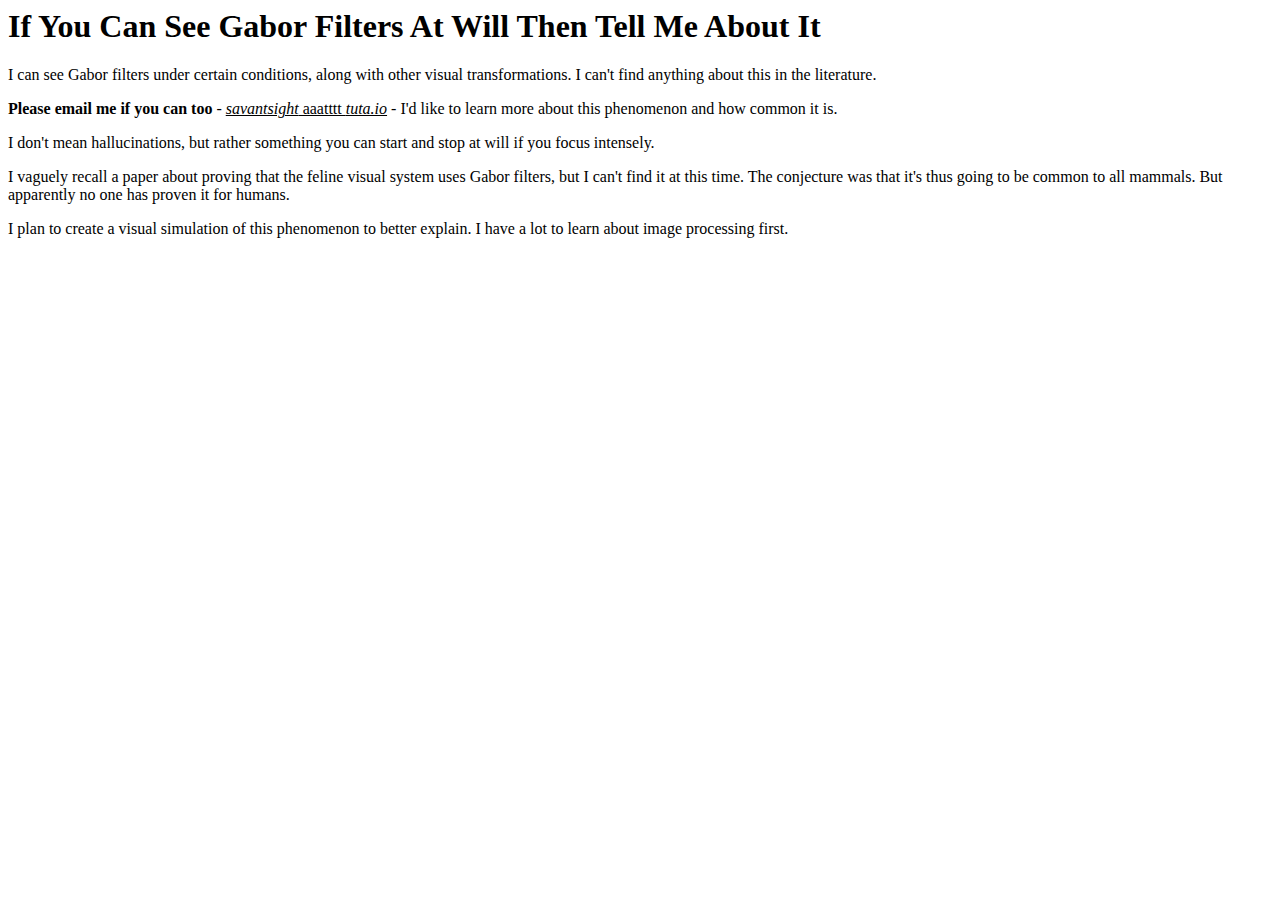
<file: index.html>
<html>
    <head>
        <title>Gabor Filters in the Human Visual System</title>
    </head>
    <body>
        <h1>If You Can See Gabor Filters At Will Then Tell Me About It</h1>
        <p>I can see Gabor filters under certain conditions, along with other visual transformations. I can't find anything about this in the literature.</p>
        <p><strong>Please email me if you can too</strong> - <span style="text-decoration: underline;"><em>savantsight</em> aaatttt <em>tuta.io</em></span> - I'd like to learn more about this phenomenon and how common it is.</p>
        <p>I don't mean hallucinations, but rather something you can start and stop at will if you focus intensely.</p>
        <p>I vaguely recall a paper about proving that the feline visual system uses Gabor filters, but I can't find it at this time. The conjecture was that it's thus going to be common to all mammals. But apparently no one has proven it for humans.</p>
        <p>I plan to create a visual simulation of this phenomenon to better explain. I have a lot to learn about image processing first.</p>
    </body>
</html>
</file>
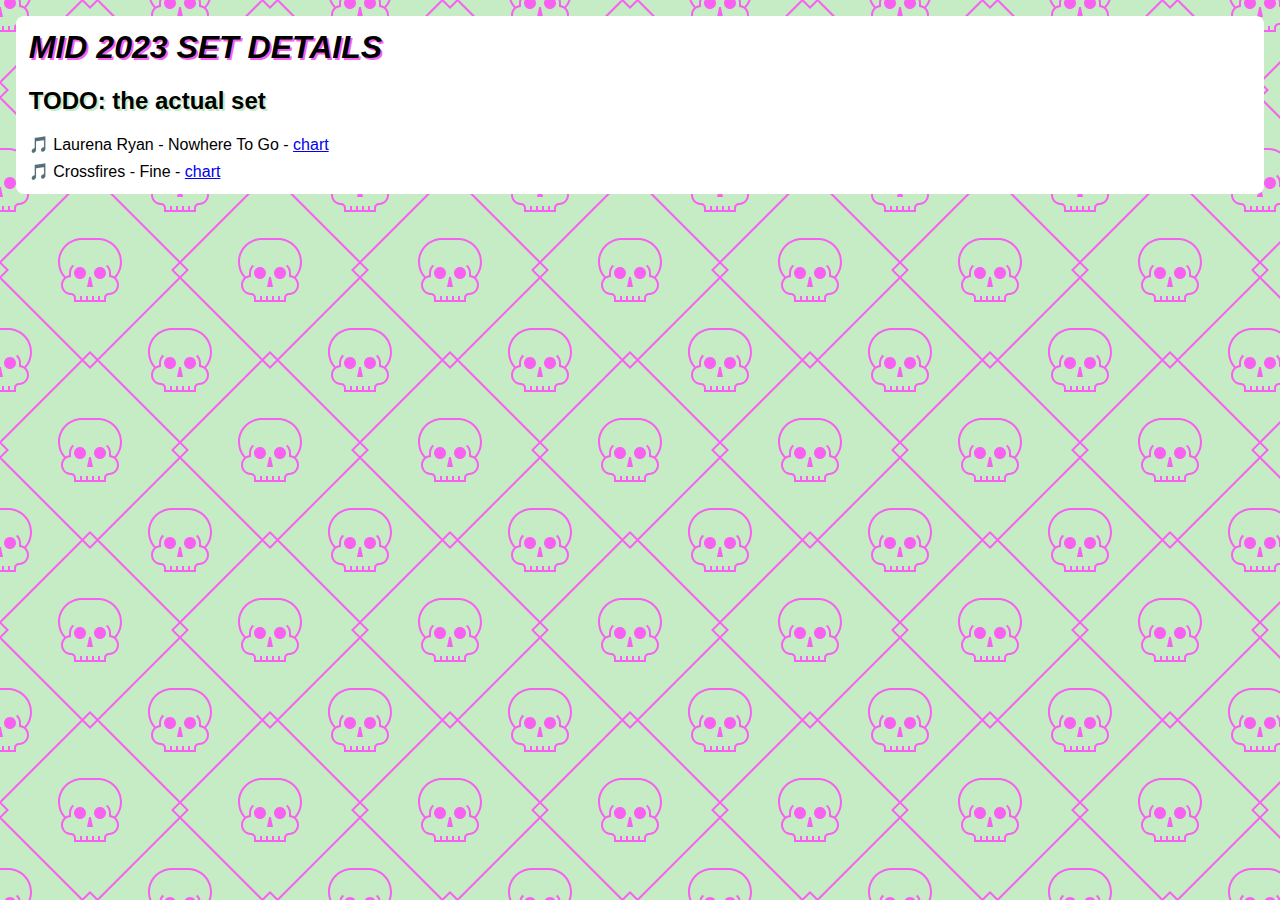
<file: cfs/index.html>
<html>
    <head>
        <link rel="stylesheet" href="index.css">
        <title>🎵 Mid 2023 Set 🎵</title>
    </head>
    <body>
        <div id="main">
            <h1>Mid 2023 Set Details</h1>
            <h2>TODO: the actual set</h2>
            <ul>
                <li>Laurena Ryan - Nowhere To Go - <a href="./assets/charts/nowhere_to_go_bass_and_chords.pdf">chart</a></li>
                <li>Crossfires - Fine - <a href="./assets/charts/ribface_fine.pdf">chart</a></li>
            </ul>
        </div>
    </body>
</html>
</file>
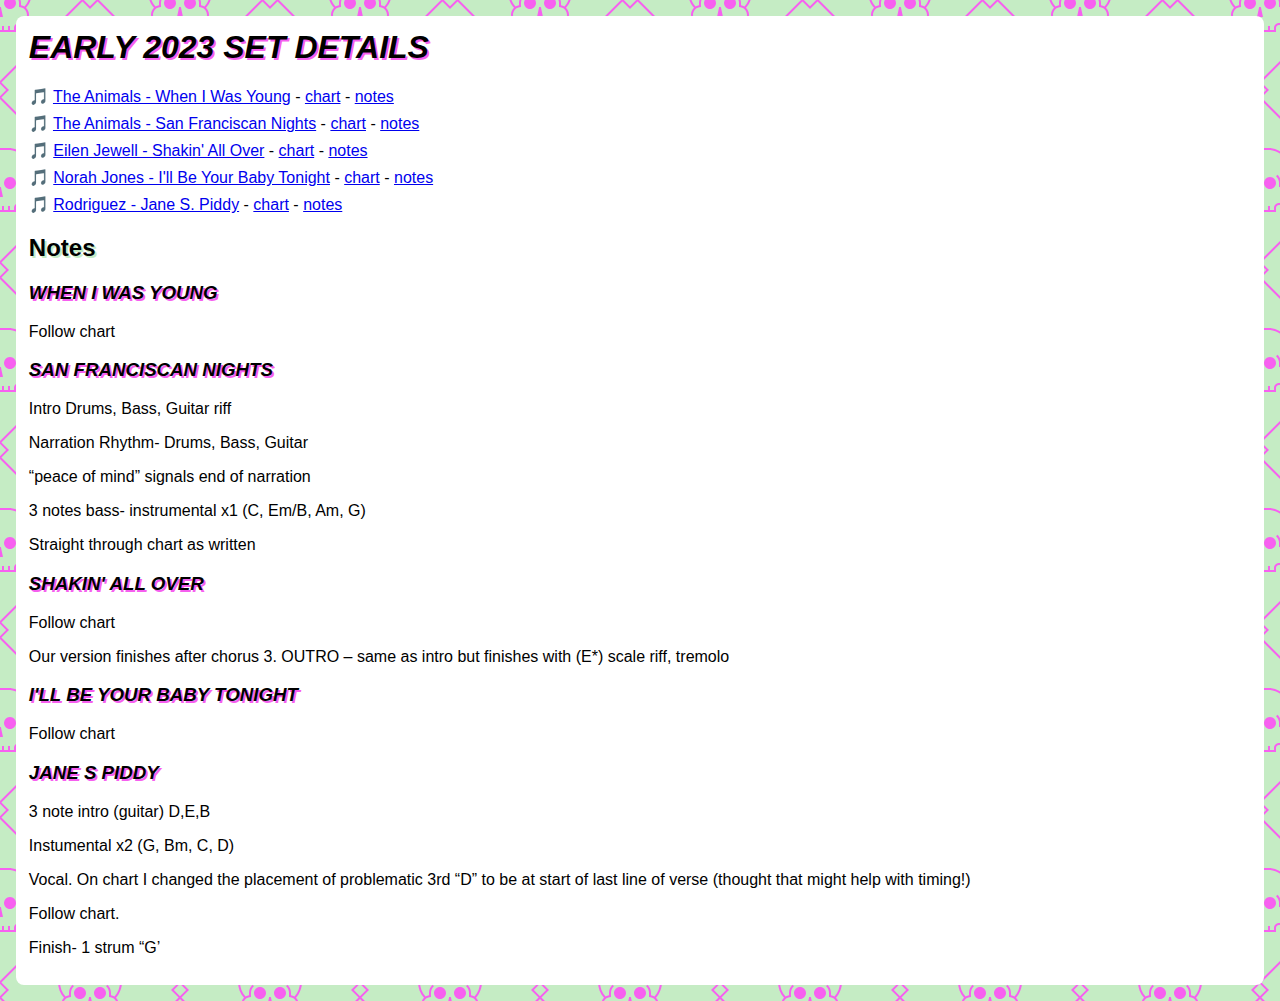
<file: dts/index.html>
<html>
    <head>
        <link rel="stylesheet" href="index.css">
        <title>🎵 Early 2023 Set 🎵</title>
    </head>
    <body>
        <div id="main">
            <h1>Early 2023 Set Details</h1>
            <ul>
                <li><a href="https://www.youtube.com/watch?v=iPKTQkkK3YM" target="_blank" rel="noreferrer">The Animals - When I Was Young</a> - <a href="./assets/charts/when_i_was_young_chart.pdf">chart</a> - <a href="#when-i-was-young">notes</a></li>
                <li><a href="https://www.youtube.com/watch?v=y4G3KPP1Nts" target="_blank" rel="noreferrer">The Animals - San Franciscan Nights</a> - <a href="./assets/charts/san_franciscan_nights_chart.pdf">chart</a> - <a href="#san-franciscan-nights">notes</a></li>
                <li><a href="https://www.youtube.com/watch?v=K09QIBIqrfE" target="_blank" rel="noreferrer">Eilen Jewell - Shakin' All Over</a> - <a href="./assets/charts/shakin_all_over_chart.pdf">chart</a> - <a href="#shakin-all-over">notes</a></li>
                <li><a href="https://www.youtube.com/watch?v=UlVpVIeY74U" target="_blank" rel="noreferrer">Norah Jones - I'll Be Your Baby Tonight</a> - <a href="./assets/charts/ill_be_your_baby_tonight_chart.pdf">chart</a> - <a href="#ill-be-your-baby-tonight">notes</a></li>
                <li><a href="https://www.youtube.com/watch?v=8FJ_yCxpjLw" target="_blank" rel="noreferrer">Rodriguez - Jane S. Piddy</a> - <a href="./assets/charts/jane_s_piddy_chart.pdf">chart</a> - <a href="#jane-s-piddy">notes</a></li>
            </ul>

            <h2>Notes</h2>
            <h3 id="when-i-was-young">WHEN I WAS YOUNG</h3>
            <p>Follow chart</p>

            <h3 id="san-franciscan-nights">SAN FRANCISCAN NIGHTS</h3>
            <p>Intro    Drums, Bass, Guitar riff</p>
            <p>Narration   Rhythm- Drums, Bass, Guitar</p>
            <p>“peace of mind” signals end of narration</p>
            <p>3 notes bass- instrumental x1 (C, Em/B, Am, G)</p>
            <p>Straight through chart as written</p>

            <h3 id="shakin-all-over">SHAKIN' ALL OVER</h3>
            <p>Follow chart</p>
            <p>Our version finishes after chorus 3. OUTRO – same as intro but finishes with (E*) scale riff, tremolo</p>

            <h3 id="ill-be-your-baby-tonight">I'LL BE YOUR BABY TONIGHT</h3>
            <p>Follow chart</p>

            <h3 id="jane-s-piddy">JANE S PIDDY</h3>
            <p>3 note intro (guitar) D,E,B</p>
            <p>Instumental x2  (G, Bm, C, D)</p>
            <p>Vocal. On chart I changed the placement of problematic 3rd “D” to be at start of last line of verse (thought that might help with timing!)</p>
            <p>Follow chart.</p>
            <p>Finish- 1 strum “G’</p>
        </div>
    </body>
</html>
</file>
<file: cfs/index.css>
div#main {
    background-color: #fff;
    color: #000;
    font-family: sans-serif;
    margin: 1em;
    padding: 0.8em;
    border-radius: 0.5em;
}

h1 {
    margin-top: 0;
    font-style: italic;
    text-shadow: 2px 2px #f65fef;
    text-transform: uppercase;
}

h2 {
    text-shadow: 2px 2px #c5ecc4;
}

h3 {
    font-style: italic;
    text-shadow: 2px 2px #f65fef;
}

ul {
    list-style: none;
    margin: 0;
    padding: 0;
}

li::before {
    content: "🎵 ";
}

li:not(:last-child) {
    margin-bottom: 0.5em;
}

a:hover {
    color: #000;
    text-decoration-line: none;
}

body {
    margin: 0;
    padding: 0;
    background-color: #c5ecc4;
    background-image: url("data:image/svg+xml,%3Csvg width='180' height='180' viewBox='0 0 180 180' xmlns='http://www.w3.org/2000/svg'%3E%3Cpath d='M82.42 180h-1.415L0 98.995v-2.827L6.167 90 0 83.833V81.004L81.005 0h2.827L90 6.167 96.167 0H98.996L180 81.005v2.827L173.833 90 180 96.167V98.996L98.995 180h-2.827L90 173.833 83.833 180H82.42zm0-1.414L1.413 97.58 8.994 90l-7.58-7.58L82.42 1.413 90 8.994l7.58-7.58 81.006 81.005-7.58 7.58 7.58 7.58-81.005 81.006-7.58-7.58-7.58 7.58zM175.196 0h-25.832c1.033 2.924 2.616 5.59 4.625 7.868C152.145 9.682 151 12.208 151 15c0 5.523 4.477 10 10 10 1.657 0 3 1.343 3 3v4h16V0h-4.803c.51.883.803 1.907.803 3 0 3.314-2.686 6-6 6s-6-2.686-6-6c0-1.093.292-2.117.803-3h10.394-13.685C161.18.938 161 1.948 161 3v4c-4.418 0-8 3.582-8 8s3.582 8 8 8c2.76 0 5 2.24 5 5v2h4v-4h2v4h4v-4h2v4h2V0h-4.803zm-15.783 0c-.27.954-.414 1.96-.414 3v2.2c-1.25.254-2.414.74-3.447 1.412-1.716-1.93-3.098-4.164-4.054-6.612h7.914zM180 17h-3l2.143-10H180v10zm-30.635 163c-.884-2.502-1.365-5.195-1.365-8 0-13.255 10.748-24 23.99-24H180v32h-30.635zm12.147 0c.5-1.416 1.345-2.67 2.434-3.66l-1.345-1.48c-1.498 1.364-2.62 3.136-3.186 5.14H151.5c-.97-2.48-1.5-5.177-1.5-8 0-12.15 9.84-22 22-22h8v30h-18.488zm13.685 0c-1.037-1.793-2.976-3-5.197-3-2.22 0-4.16 1.207-5.197 3h10.394zM0 148h8.01C21.26 148 32 158.742 32 172c0 2.805-.48 5.498-1.366 8H0v-32zm0 2h8c12.15 0 22 9.847 22 22 0 2.822-.53 5.52-1.5 8h-7.914c-.567-2.004-1.688-3.776-3.187-5.14l-1.346 1.48c1.09.99 1.933 2.244 2.434 3.66H0v-30zm15.197 30c-1.037-1.793-2.976-3-5.197-3-2.22 0-4.16 1.207-5.197 3h10.394zM0 32h16v-4c0-1.657 1.343-3 3-3 5.523 0 10-4.477 10-10 0-2.794-1.145-5.32-2.992-7.134C28.018 5.586 29.6 2.924 30.634 0H0v32zm0-2h2v-4h2v4h4v-4h2v4h4v-2c0-2.76 2.24-5 5-5 4.418 0 8-3.582 8-8s-3.582-8-8-8V3c0-1.052-.18-2.062-.512-3H0v30zM28.5 0c-.954 2.448-2.335 4.683-4.05 6.613-1.035-.672-2.2-1.16-3.45-1.413V3c0-1.04-.144-2.046-.414-3H28.5zM0 17h3L.857 7H0v10zM15.197 0c.51.883.803 1.907.803 3 0 3.314-2.686 6-6 6S4 6.314 4 3c0-1.093.292-2.117.803-3h10.394zM109 115c-1.657 0-3 1.343-3 3v4H74v-4c0-1.657-1.343-3-3-3-5.523 0-10-4.477-10-10 0-2.793 1.145-5.318 2.99-7.132C60.262 93.638 58 88.084 58 82c0-13.255 10.748-24 23.99-24h16.02C111.26 58 122 68.742 122 82c0 6.082-2.263 11.636-5.992 15.866C117.855 99.68 119 102.206 119 105c0 5.523-4.477 10-10 10zm0-2c-2.76 0-5 2.24-5 5v2h-4v-4h-2v4h-4v-4h-2v4h-4v-4h-2v4h-4v-4h-2v4h-4v-2c0-2.76-2.24-5-5-5-4.418 0-8-3.582-8-8s3.582-8 8-8v-4c0-2.64 1.136-5.013 2.946-6.66L72.6 84.86C70.39 86.874 69 89.775 69 93v2.2c-1.25.254-2.414.74-3.447 1.412C62.098 92.727 60 87.61 60 82c0-12.15 9.84-22 22-22h16c12.15 0 22 9.847 22 22 0 5.61-2.097 10.728-5.55 14.613-1.035-.672-2.2-1.16-3.45-1.413V93c0-3.226-1.39-6.127-3.6-8.14l-1.346 1.48C107.864 87.987 109 90.36 109 93v4c4.418 0 8 3.582 8 8s-3.582 8-8 8zM90.857 97L93 107h-6l2.143-10h1.714zM80 99c3.314 0 6-2.686 6-6s-2.686-6-6-6-6 2.686-6 6 2.686 6 6 6zm20 0c3.314 0 6-2.686 6-6s-2.686-6-6-6-6 2.686-6 6 2.686 6 6 6z' fill='%23f75ef0' fill-opacity='0.99' fill-rule='evenodd'/%3E%3C/svg%3E");
}
</file>
<file: dts/index.css>
div#main {
    background-color: #fff;
    color: #000;
    font-family: sans-serif;
    margin: 1em;
    padding: 0.8em;
    border-radius: 0.5em;
}

h1 {
    margin-top: 0;
    font-style: italic;
    text-shadow: 2px 2px #f65fef;
    text-transform: uppercase;
}

h2 {
    text-shadow: 2px 2px #c5ecc4;
}

h3 {
    font-style: italic;
    text-shadow: 2px 2px #f65fef;
}

ul {
    list-style: none;
    margin: 0;
    padding: 0;
}

li::before {
    content: "🎵 ";
}

li:not(:last-child) {
    margin-bottom: 0.5em;
}

a:hover {
    color: #000;
    text-decoration-line: none;
}

body {
    margin: 0;
    padding: 0;
    background-color: #c5ecc4;
    background-image: url("data:image/svg+xml,%3Csvg width='180' height='180' viewBox='0 0 180 180' xmlns='http://www.w3.org/2000/svg'%3E%3Cpath d='M82.42 180h-1.415L0 98.995v-2.827L6.167 90 0 83.833V81.004L81.005 0h2.827L90 6.167 96.167 0H98.996L180 81.005v2.827L173.833 90 180 96.167V98.996L98.995 180h-2.827L90 173.833 83.833 180H82.42zm0-1.414L1.413 97.58 8.994 90l-7.58-7.58L82.42 1.413 90 8.994l7.58-7.58 81.006 81.005-7.58 7.58 7.58 7.58-81.005 81.006-7.58-7.58-7.58 7.58zM175.196 0h-25.832c1.033 2.924 2.616 5.59 4.625 7.868C152.145 9.682 151 12.208 151 15c0 5.523 4.477 10 10 10 1.657 0 3 1.343 3 3v4h16V0h-4.803c.51.883.803 1.907.803 3 0 3.314-2.686 6-6 6s-6-2.686-6-6c0-1.093.292-2.117.803-3h10.394-13.685C161.18.938 161 1.948 161 3v4c-4.418 0-8 3.582-8 8s3.582 8 8 8c2.76 0 5 2.24 5 5v2h4v-4h2v4h4v-4h2v4h2V0h-4.803zm-15.783 0c-.27.954-.414 1.96-.414 3v2.2c-1.25.254-2.414.74-3.447 1.412-1.716-1.93-3.098-4.164-4.054-6.612h7.914zM180 17h-3l2.143-10H180v10zm-30.635 163c-.884-2.502-1.365-5.195-1.365-8 0-13.255 10.748-24 23.99-24H180v32h-30.635zm12.147 0c.5-1.416 1.345-2.67 2.434-3.66l-1.345-1.48c-1.498 1.364-2.62 3.136-3.186 5.14H151.5c-.97-2.48-1.5-5.177-1.5-8 0-12.15 9.84-22 22-22h8v30h-18.488zm13.685 0c-1.037-1.793-2.976-3-5.197-3-2.22 0-4.16 1.207-5.197 3h10.394zM0 148h8.01C21.26 148 32 158.742 32 172c0 2.805-.48 5.498-1.366 8H0v-32zm0 2h8c12.15 0 22 9.847 22 22 0 2.822-.53 5.52-1.5 8h-7.914c-.567-2.004-1.688-3.776-3.187-5.14l-1.346 1.48c1.09.99 1.933 2.244 2.434 3.66H0v-30zm15.197 30c-1.037-1.793-2.976-3-5.197-3-2.22 0-4.16 1.207-5.197 3h10.394zM0 32h16v-4c0-1.657 1.343-3 3-3 5.523 0 10-4.477 10-10 0-2.794-1.145-5.32-2.992-7.134C28.018 5.586 29.6 2.924 30.634 0H0v32zm0-2h2v-4h2v4h4v-4h2v4h4v-2c0-2.76 2.24-5 5-5 4.418 0 8-3.582 8-8s-3.582-8-8-8V3c0-1.052-.18-2.062-.512-3H0v30zM28.5 0c-.954 2.448-2.335 4.683-4.05 6.613-1.035-.672-2.2-1.16-3.45-1.413V3c0-1.04-.144-2.046-.414-3H28.5zM0 17h3L.857 7H0v10zM15.197 0c.51.883.803 1.907.803 3 0 3.314-2.686 6-6 6S4 6.314 4 3c0-1.093.292-2.117.803-3h10.394zM109 115c-1.657 0-3 1.343-3 3v4H74v-4c0-1.657-1.343-3-3-3-5.523 0-10-4.477-10-10 0-2.793 1.145-5.318 2.99-7.132C60.262 93.638 58 88.084 58 82c0-13.255 10.748-24 23.99-24h16.02C111.26 58 122 68.742 122 82c0 6.082-2.263 11.636-5.992 15.866C117.855 99.68 119 102.206 119 105c0 5.523-4.477 10-10 10zm0-2c-2.76 0-5 2.24-5 5v2h-4v-4h-2v4h-4v-4h-2v4h-4v-4h-2v4h-4v-4h-2v4h-4v-2c0-2.76-2.24-5-5-5-4.418 0-8-3.582-8-8s3.582-8 8-8v-4c0-2.64 1.136-5.013 2.946-6.66L72.6 84.86C70.39 86.874 69 89.775 69 93v2.2c-1.25.254-2.414.74-3.447 1.412C62.098 92.727 60 87.61 60 82c0-12.15 9.84-22 22-22h16c12.15 0 22 9.847 22 22 0 5.61-2.097 10.728-5.55 14.613-1.035-.672-2.2-1.16-3.45-1.413V93c0-3.226-1.39-6.127-3.6-8.14l-1.346 1.48C107.864 87.987 109 90.36 109 93v4c4.418 0 8 3.582 8 8s-3.582 8-8 8zM90.857 97L93 107h-6l2.143-10h1.714zM80 99c3.314 0 6-2.686 6-6s-2.686-6-6-6-6 2.686-6 6 2.686 6 6 6zm20 0c3.314 0 6-2.686 6-6s-2.686-6-6-6-6 2.686-6 6 2.686 6 6 6z' fill='%23f75ef0' fill-opacity='0.99' fill-rule='evenodd'/%3E%3C/svg%3E");
}
</file>
